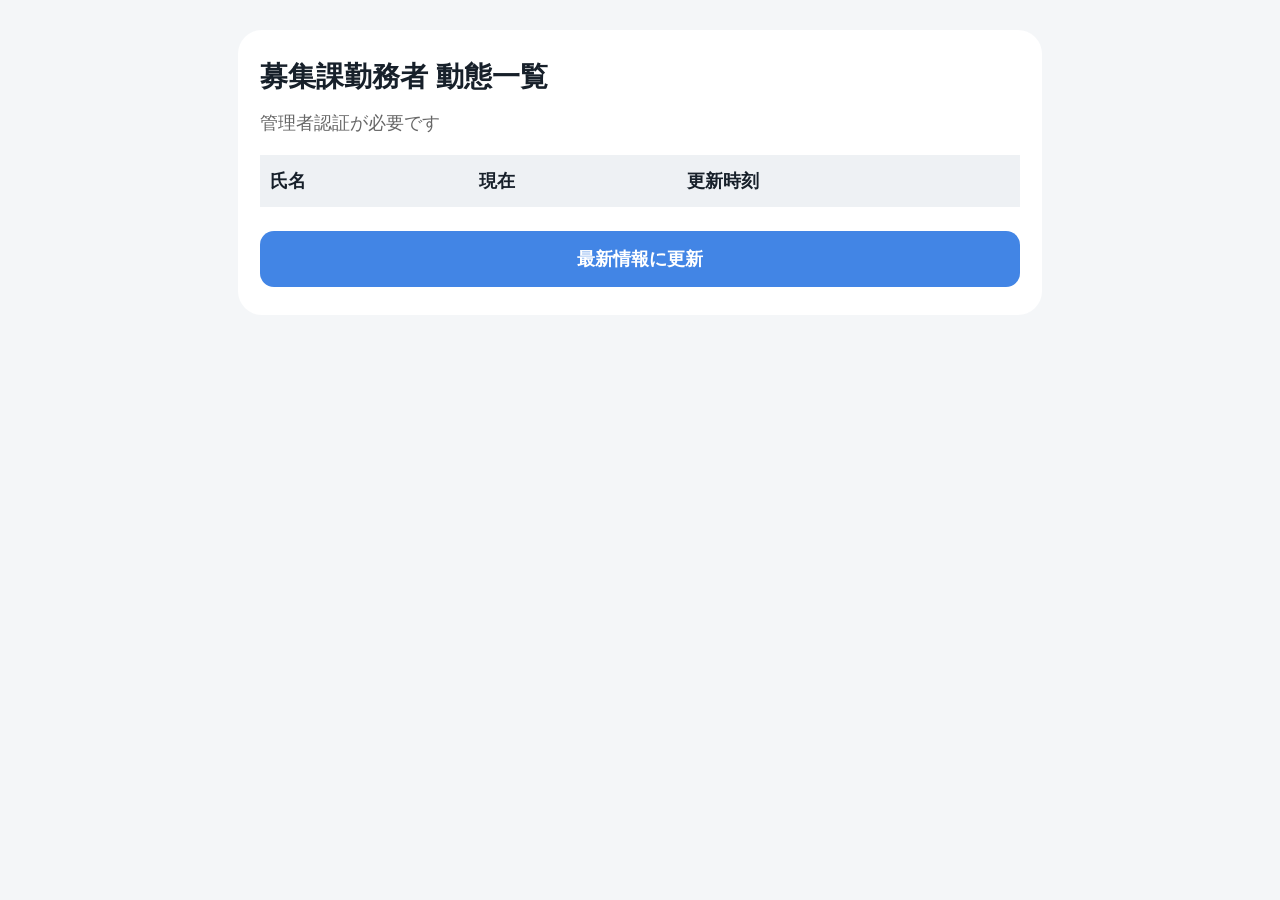
<file: admin.html>
<!DOCTYPE html>
<html lang="ja">
<head>
  <meta charset="UTF-8">
  <meta name="viewport" content="width=device-width, initial-scale=1.0">
  <title>募集課勤務者 動態一覧</title>

  <style>
    body {
      margin: 0;
      padding: 30px 16px;
      background: #f4f6f8;
      font-family: -apple-system, BlinkMacSystemFont, "Helvetica Neue", sans-serif;
      color: #17202a;
    }

    .card {
      max-width: 760px;
      margin: 0 auto;
      background: white;
      border-radius: 24px;
      padding: 28px 22px;
    }

    h1 {
      font-size: 28px;
      margin: 0 0 15px;
    }

    #status {
      margin-bottom: 20px;
      color: #666;
      font-size: 18px;
    }

    table {
      width: 100%;
      border-collapse: collapse;
      font-size: 18px;
    }

    th {
      background: #eef1f4;
      text-align: left;
      padding: 14px 10px;
    }

    td {
      padding: 16px 10px;
      border-bottom: 1px solid #ddd;
    }

    button {
      width: 100%;
      margin-top: 24px;
      padding: 16px;
      border: 0;
      border-radius: 14px;
      background: #4285e5;
      color: white;
      font-size: 18px;
      font-weight: bold;
    }

    .error {
      color: #c62828;
      font-weight: bold;
    }
  </style>
</head>

<body>

<div class="card">

  <h1>募集課勤務者 動態一覧</h1>

  <div id="status">読み込み中...</div>

  <table>
    <thead>
      <tr>
        <th>氏名</th>
        <th>現在</th>
        <th>更新時刻</th>
      </tr>
    </thead>

    <tbody id="memberList"></tbody>
  </table>

  <button id="reloadButton">最新情報に更新</button>

</div>

<script src="./config.js"></script>

<script>
const ADMIN_TOKEN = new URLSearchParams(window.location.search).get("admin");

async function checkAdminToken() {
  if (!ADMIN_TOKEN) return false;

  const hashBuffer = await crypto.subtle.digest(
    "SHA-256",
    new TextEncoder().encode(ADMIN_TOKEN)
  );

  const hash = Array.from(new Uint8Array(hashBuffer))
    .map(b => b.toString(16).padStart(2, "0"))
    .join("");

  const url =
    SUPABASE_URL +
    "/rest/v1/admin_access" +
    "?token_hash=eq." + encodeURIComponent(hash) +
    "&select=id";

  const response = await fetch(url, {
    method: "GET",
    headers: {
      "apikey": SUPABASE_PUBLISHABLE_KEY,
      "Authorization": "Bearer " + SUPABASE_PUBLISHABLE_KEY,
      "Accept": "application/json"
    }
  });

  if (!response.ok) {
    const errorText = await response.text();
    throw new Error(
      "管理者認証 HTTP " + response.status + " : " + errorText
    );
  }

  const data = await response.json();
  return data.length === 1;
}
  async function loadMembers() {

   const authorized = await checkAdminToken();

  if (!authorized) {
    document.getElementById("status").textContent =
      "管理者認証が必要です";
    document.getElementById("memberList").innerHTML = "";
    return;
  }
    const status = document.getElementById("status");
  const list = document.getElementById("memberList");

  status.className = "";
  status.textContent = "読み込み中...";
  list.innerHTML = "";

  try {

    if (typeof SUPABASE_URL === "undefined") {
      throw new Error("SUPABASE_URL が読み込まれていません");
    }

    if (typeof SUPABASE_PUBLISHABLE_KEY === "undefined") {
      throw new Error("SUPABASE_PUBLISHABLE_KEY が読み込まれていません");
    }

    const url =
      SUPABASE_URL +
      "/rest/v1/members" +
      "?select=display_name,current_state,updated_at,sort_order" +
      "&order=sort_order.asc";

    const response = await fetch(url, {
      method: "GET",
      headers: {
        "apikey": SUPABASE_PUBLISHABLE_KEY,
        "Authorization": "Bearer " + SUPABASE_PUBLISHABLE_KEY,
        "Accept": "application/json"
      }
    });

    if (!response.ok) {
      const errorText = await response.text();
      throw new Error(
        "HTTP " +
        response.status +
        " : " +
        errorText
      );
    }

    const members = await response.json();
    members.sort((a, b) => Number(a.sort_order) - Number(b.sort_order));

    status.textContent =
      "現在 " + members.length + "名　最終確認 " +
      new Date().toLocaleTimeString(
        "ja-JP",
        {
          hour: "2-digit",
          minute: "2-digit"
        }
      );

    members.forEach(function(member) {

      const row = document.createElement("tr");

      const nameCell = document.createElement("td");
      nameCell.textContent = member.display_name || "";

      const stateCell = document.createElement("td");
      stateCell.textContent = member.current_state || "";

      const timeCell = document.createElement("td");

      if (member.updated_at) {
        const date = new Date(member.updated_at);

        timeCell.textContent =
          date.toLocaleTimeString(
            "ja-JP",
            {
              hour: "2-digit",
              minute: "2-digit"
            }
          );
      } else {
        timeCell.textContent = "-";
      }

      row.appendChild(nameCell);
      row.appendChild(stateCell);
      row.appendChild(timeCell);

      list.appendChild(row);
    });

  } catch (error) {

    console.error(error);

    status.className = "error";
    status.textContent =
      "エラー：" + error.message;
  }
}

document
  .getElementById("reloadButton")
  .addEventListener("click", loadMembers);

loadMembers();

setInterval(loadMembers, 30000);
</script>

</body>
</html>
</file>
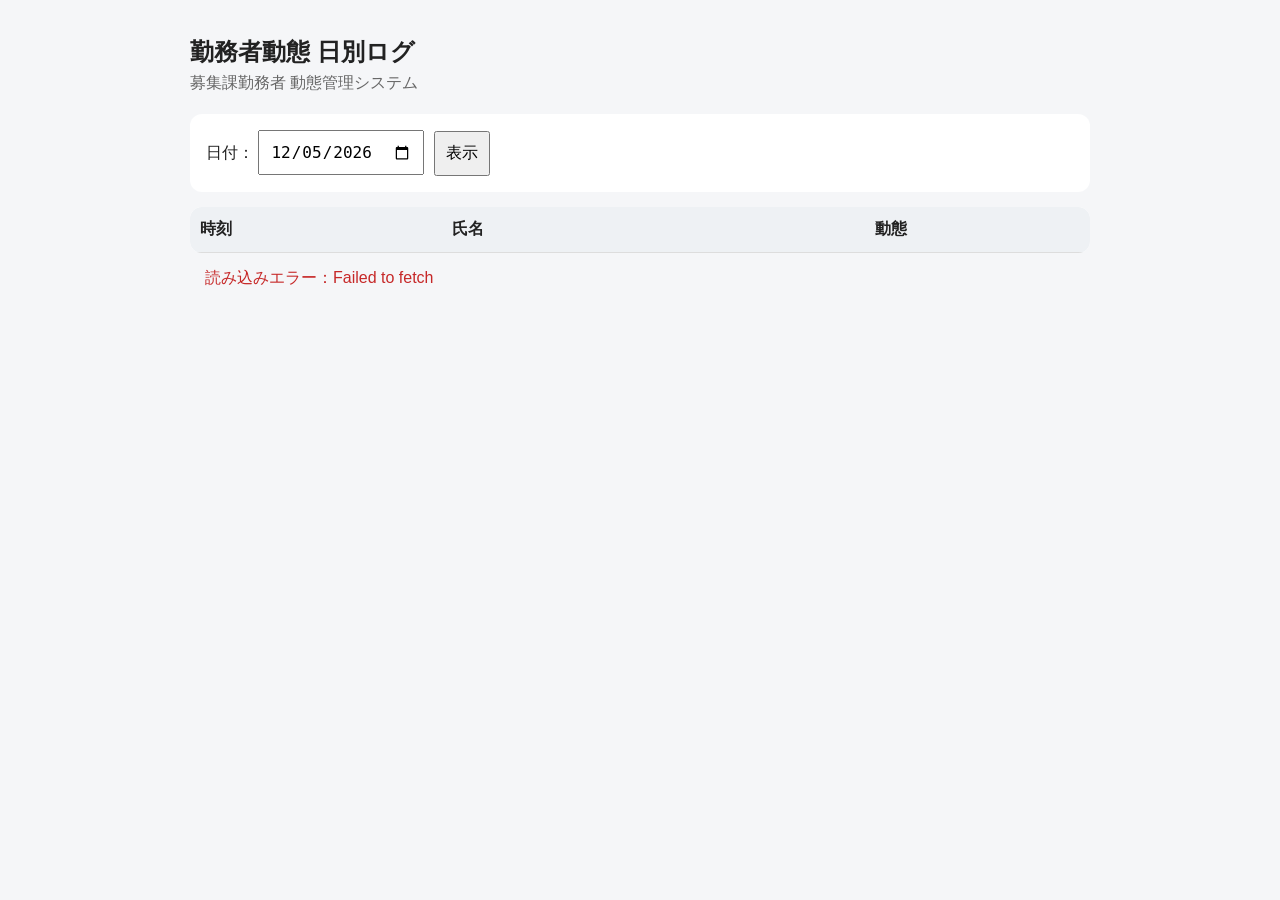
<file: logs.html>
<!DOCTYPE html>
<html lang="ja">
<head>
  <meta charset="UTF-8">
  <meta name="viewport" content="width=device-width, initial-scale=1.0">
  <title>日別動態ログ</title>
  <script src="config.js"></script>

  <style>
    body {
      font-family: -apple-system, BlinkMacSystemFont, "Helvetica Neue", sans-serif;
      margin: 0;
      background: #f5f6f8;
      color: #222;
    }

    .container {
      max-width: 900px;
      margin: auto;
      padding: 20px;
    }

    h1 {
      font-size: 24px;
      margin-bottom: 5px;
    }

    .sub {
      color: #666;
      margin-bottom: 20px;
    }

    .controls {
      background: white;
      padding: 16px;
      border-radius: 12px;
      margin-bottom: 15px;
    }

    input, button {
      font-size: 16px;
      padding: 10px;
    }

    button {
      margin-left: 5px;
      cursor: pointer;
    }

    .summary {
      margin: 12px 0;
      font-weight: bold;
    }

    .table-wrap {
      overflow-x: auto;
      background: white;
      border-radius: 12px;
    }

    table {
      width: 100%;
      border-collapse: collapse;
      min-width: 0;
    }

    th, td {
      padding: 12px 10px;
      border-bottom: 1px solid #ddd;
      text-align: left;
    }
th:nth-child(1), td:nth-child(1) { width: 28%; }
th:nth-child(2), td:nth-child(2) { width: 47%; }
th:nth-child(3), td:nth-child(3) { width: 25%; }
    th {
      background: #eef1f4;
    }

    .state {
      font-weight: bold;
    }

    .error {
      color: #c62828;
      padding: 15px;
    }
  </style>
</head>

<body>
<div class="container">

  <h1>勤務者動態 日別ログ</h1>
  <div class="sub">募集課勤務者 動態管理システム</div>

  <div class="controls">
    <label>
      日付：
      <input type="date" id="dateInput">
    </label>
    <button onclick="loadLogs()">表示</button>
  </div>

  <div id="summary" class="summary"></div>

  <div class="table-wrap">
    <table>
      <thead>
        <tr>
          <th>時刻</th>
          <th>氏名</th>
          <th>動態</th>
        </tr>
      </thead>
      <tbody id="logBody"></tbody>
    </table>
  </div>

  <div id="message"></div>

</div>

<script>



function todayJST() {
  const parts = new Intl.DateTimeFormat("en-CA", {
    timeZone: "Asia/Tokyo",
    year: "numeric",
    month: "2-digit",
    day: "2-digit"
  }).formatToParts(new Date());

  const get = type => parts.find(p => p.type === type).value;
  return `${get("year")}-${get("month")}-${get("day")}`;
}

document.getElementById("dateInput").value = todayJST();

async function api(path) {
  const response = await fetch(SUPABASE_URL + "/rest/v1/" + path, {
    headers: {
      "apikey": SUPABASE_PUBLISHABLE_KEY,
      "Authorization": "Bearer " + SUPABASE_PUBLISHABLE_KEY
    }
  });

  if (!response.ok) {
    throw new Error(await response.text());
  }

  return response.json();
}

async function loadLogs() {
  const body = document.getElementById("logBody");
  const message = document.getElementById("message");
  const summary = document.getElementById("summary");

  body.innerHTML = "";
  message.innerHTML = "";
  summary.textContent = "読み込み中…";

  try {
    const selectedDate = document.getElementById("dateInput").value;

    const members = await api(
      "members?select=id,display_name"
    );

    const nameMap = {};
    members.forEach(m => {
      nameMap[m.id] = m.display_name;
    });

    const logs = await api(
      "status_logs?select=id,member_id,state,recorded_at&order=recorded_at.asc"
    );

    const filtered = logs.filter(log => {
  const jstDate = new Intl.DateTimeFormat("sv-SE", {
    timeZone: "Asia/Tokyo",
    year: "numeric",
    month: "2-digit",
    day: "2-digit"
  }).format(new Date(log.recorded_at));

  return jstDate === selectedDate;
});
    summary.textContent =
      selectedDate + "　記録件数：" + filtered.length + "件";

    filtered.forEach(log => {
      const tr = document.createElement("tr");

      const time = new Intl.DateTimeFormat("ja-JP", {
        timeZone: "Asia/Tokyo",
        hour: "2-digit",
        minute: "2-digit",
        second: "2-digit"
      }).format(new Date(log.recorded_at));

      tr.innerHTML =
        "<td>" + time + "</td>" +
        "<td>" + (nameMap[log.member_id] || "不明") + "</td>" +
        '<td class="state">' + log.state + "</td>";

      body.appendChild(tr);
    });

    if (filtered.length === 0) {
      message.innerHTML =
        '<div style="padding:15px">この日の記録はありません。</div>';
    }

  } catch (error) {
    summary.textContent = "";
    message.innerHTML =
      '<div class="error">読み込みエラー：' +
      error.message +
      "</div>";
  }
}

loadLogs();
</script>

</body>
</html>
</file>
